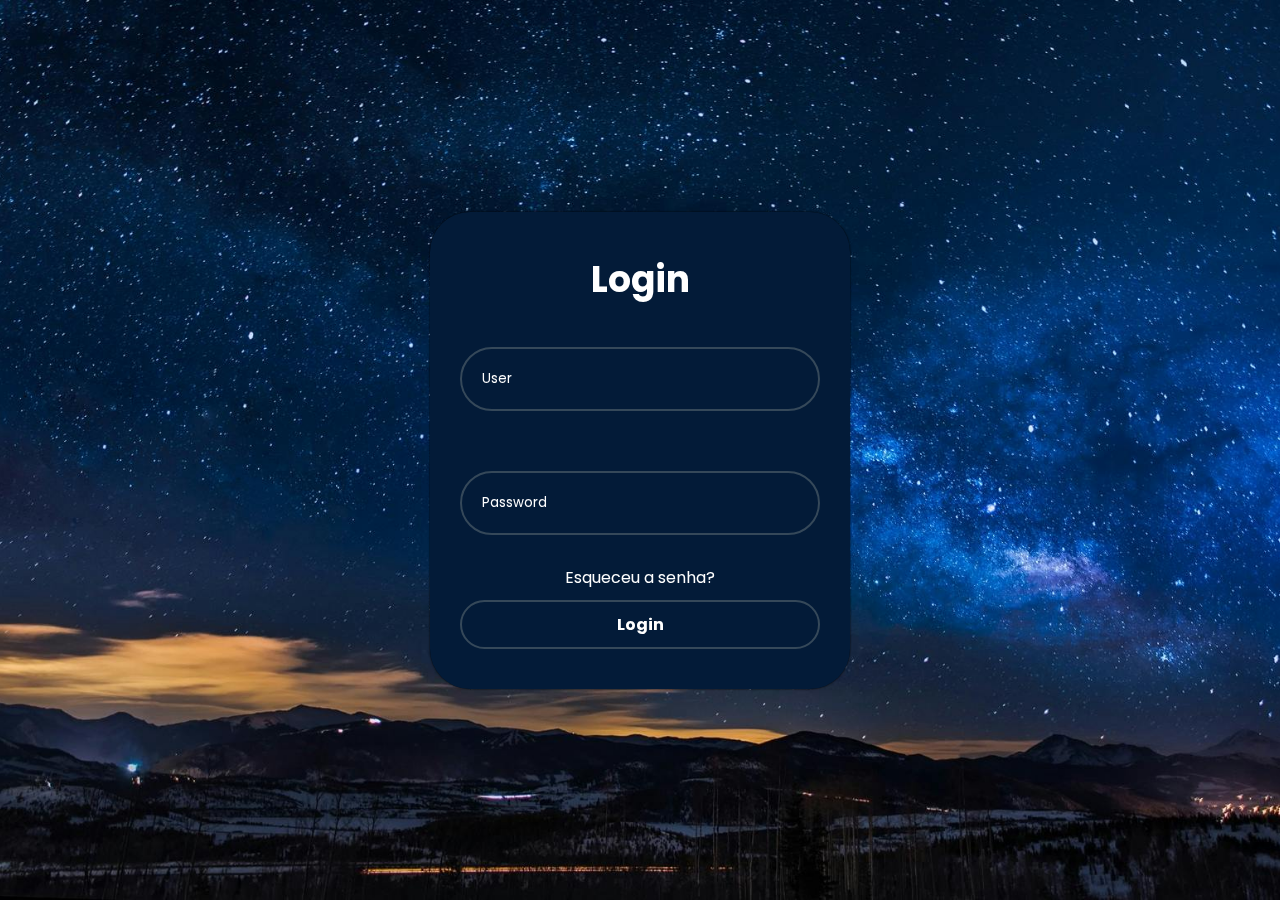
<file: index.html>
<!DOCTYPE html>
<html lang="en">
<head>
    <meta charset="UTF-8">
    <meta name="viewport" content="width=device-width, initial-scale=1.0">
    <title>Login</title>
    <link rel="stylesheet" href="./assets/styles.css">
</head>
<body>
    <div class="container">
        <div class="container2">
            <h1>Login</h1>
            <div class="inputs">
                <input type="text" placeholder="User">
            </div>
            <div class="inputs">
                <input type="password" placeholder="Password">
            </div>
            <div class="esqueceu">
                <a href="#">Esqueceu a senha?</a>
            </div>
            <div class="button">
                <a href="./navbar.html">Login</a>
            </div>
        </div>
</body>
</html>
</file>
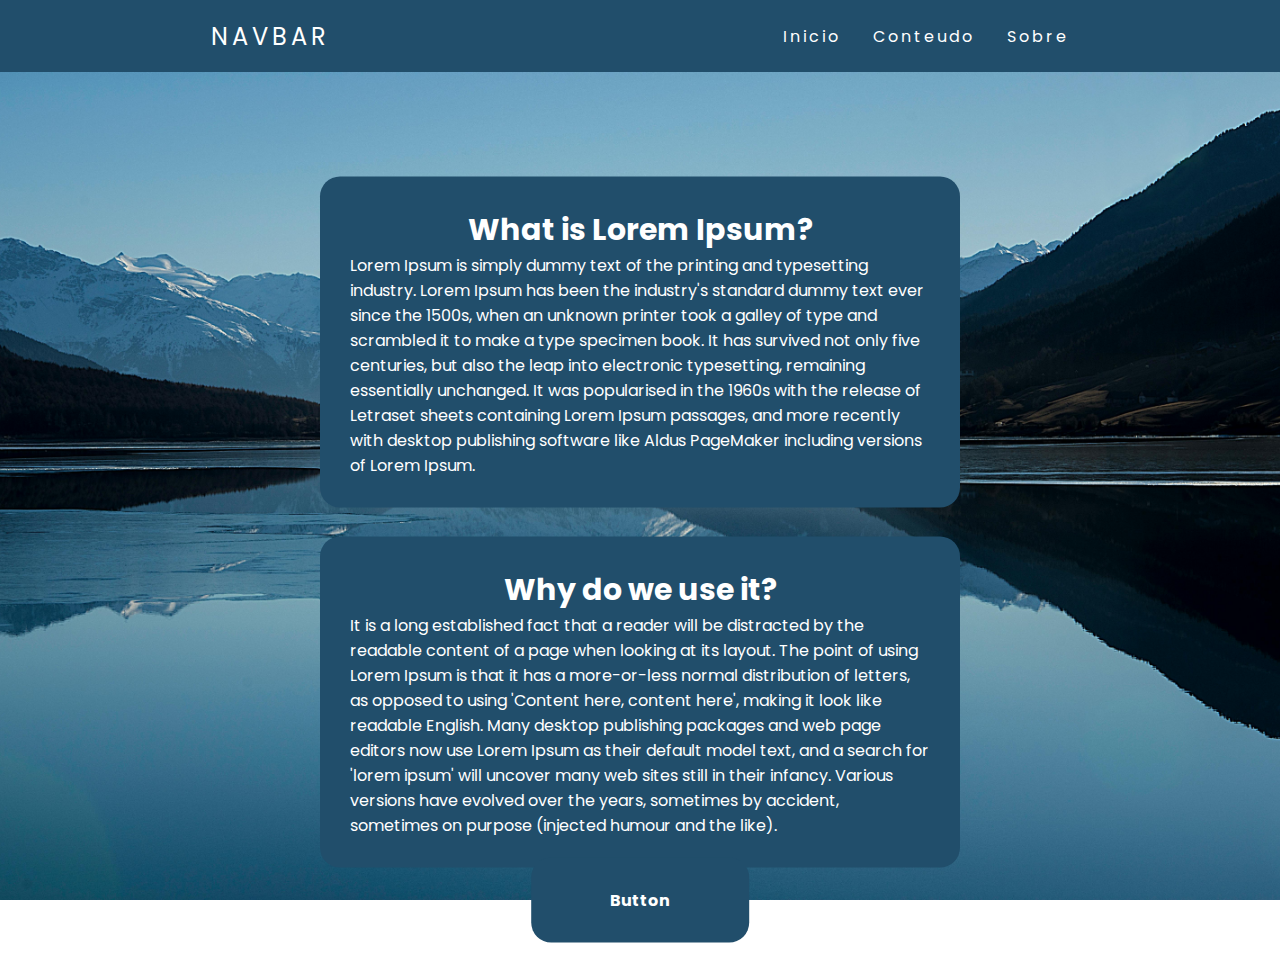
<file: navbar.html>
<!DOCTYPE html>
<html lang="en">
<head>
    <meta charset="UTF-8">
    <meta name="viewport" content="width=device-width, initial-scale=1.0">
    <title>NavBar</title>
    <link rel="stylesheet" href="./assets/navbar.css">
</head>
<body>
    <header>
        <nav>
            <a href="./index.html" class="logo">NavBar</a>
            <ul class="nav-list">
                <li><a href="/">Inicio</a></li>
                <li><a href="/">Conteudo</a></li>
                <li><a href="/">Sobre</a></li>
            </ul>
        </nav>
    </header>
    <main class="home">
        <div class="conteudo">
            <h3>What is Lorem Ipsum?</h3>
            <span>Lorem Ipsum is simply dummy text of the printing and typesetting industry. Lorem Ipsum has been the industry's standard dummy text ever since the 1500s, when an unknown printer took a galley of type and scrambled it to make a type specimen book. It has survived not only five centuries, but also the leap into electronic typesetting,
                remaining essentially unchanged. It was popularised in the 1960s with the release of Letraset sheets containing Lorem Ipsum passages,
                and more recently with desktop publishing software like Aldus PageMaker including versions of Lorem Ipsum.
            </span>
        </div>
        <div class="conteudo1">
            <h3>Why do we use it?</h3>
            <span>
                It is a long established fact that a reader will be distracted by the readable content of a page when looking at its layout. The point of using Lorem Ipsum is that it has a more-or-less normal distribution of letters, as opposed to using 'Content here, content here', making it look like readable English. Many desktop publishing packages and web page editors now use Lorem Ipsum as their default model text,
                and a search for 'lorem ipsum' will uncover many web sites still in their infancy. Various versions have evolved over the years,
                sometimes by accident, sometimes on purpose (injected humour and the like).
            </span>
        </div>
        <div class="btn">
            <a href="./carrosel.html" id="btn">Button</a>
        </div>
    </main>
</body>
</html>
</file>
<file: assets/styles.css>
@import url('https://fonts.googleapis.com/css2?family=Poppins:ital,wght@0,100;0,200;0,300;0,400;0,500;0,600;0,700;0,800;0,900;1,100;1,200;1,300;1,400;1,500;1,600;1,700;1,800;1,900&display=swap');

* {
    margin: 0;
    padding: 0;
    box-sizing: border-box;
    font-family: "Poppins", sans-serif;
}

body {
    background: url(../imgs/fundo.jpg);
    background-position: center;
    background-size: cover;
}


.container {
    display: flex;
    justify-content: center;
    align-items: center;
    min-height: 100vh;
}

.container2 {
    width: 420px;
    padding: 40px 30px;
    background: #031b38;
    border-radius: 40px;
    backdrop-filter: blur(5px);
    box-shadow: 0 0 2px black;
    border: none;
}

.container2 h1 {
    text-align: center;
    color: white;
    font-size: 36px;
    margin-bottom: 10px;
}

.inputs input{
    padding: 20px;
    width: 100%;
    outline: none;
    border-radius: 40px;
    margin: 30px 0;
    border: 2px solid rgba(255, 255, 225, .2);
    background: transparent;
    color: white;
    transition: 0.3s;
}

.inputs input:hover {
    transform: scale(1.10);
    background: #18429b;
}

input::placeholder {
    color: white;
}

.esqueceu a {
    display: flex;
    justify-content: center;
    text-align: center;
    list-style: none;
    text-decoration: none;
    color:white;
    margin-bottom: 10px;
}

.button {
    width: 100%;
    font-weight: bold;
    padding: 10px;
    border-radius: 40px;
    border: 2px solid rgba(255, 255, 225, .2);
    background: transparent;
    color: white;
    font-size: 16px;
    transition: 0.5s;
    text-align: center;
}

.button:hover {
    transform: scale(1.10);
    background: #18429b;
}

a {
    text-decoration: none;
    list-style: none;
    color: white;
}

img {
    background: url(../imgs/fundo.jpg);
}
</file>
<file: assets/navbar.css>
@import url('https://fonts.googleapis.com/css2?family=Poppins:ital,wght@0,100;0,200;0,300;0,400;0,500;0,600;0,700;0,800;0,900;1,100;1,200;1,300;1,400;1,500;1,600;1,700;1,800;1,900&display=swap');

* {
    padding: 0;
    margin: 0;
    box-sizing: border-box;
}

a {
    color: #fff;
    text-decoration: none;
    transition: 0.3s;
}

a:hover {
    opacity: 0.7;
}

.logo {
    letter-spacing: 4px;
    font-size: 24px;
    text-transform: uppercase;
}



nav {
    display: flex;
    justify-content: space-around;
    align-items: center;
    background: #214e6b;
    height: 8vh;
    font-family: "Poppins", sans-serif;
}

main {
    padding: 2rem 9%;
}

.nav-list {
    display: flex;
    list-style-type: none;
}

.nav-list li {
    letter-spacing: 3px;
    margin-left: 32px;
}

.home {
    background: url(../imgs/pexels-bri-schneiter-28802-346529.jpg) no-repeat;
    min-height: 100vh;
    background-position: center;
    background-size: cover;
    display: flex;
    align-items: center;
    display: block;
    background-attachment: fixed;
}

main  {
    position: relative;
    display: inline-block;
}

.conteudo {
    position: absolute;
    top: 30%;
    left: 50%;
    color: white;
    background: #214e6b;
    padding: 30px;
    border-radius: 20px;
    transform: translate(-50%, -50%);
    font-family: "Poppins", sans-serif;
}

.conteudo h3 {
    font-size: 30px;
    text-align: center;
}

.conteudo1 {
    position: absolute;
    top: 70%;
    left: 50%;
    color: white;
    background: #214e6b;
    padding: 30px;
    border-radius: 20px;
    transform: translate(-50%, -50%);
    font-family: "Poppins", sans-serif;
}

.conteudo1 h3 {
    font-size: 30px;
    text-align: center;
}

.btn {
    position: absolute;
    top: 92%;
    left: 50%;
    color: white;
    background: #214e6b;
    width: 17%;
    padding: 30px;
    border-radius: 20px;
    transform: translate(-50%, -50%);
    font-family: "Poppins", sans-serif;
    text-align: center;
    font-weight: bold;
    transition: 0.3s;
}

.btn:hover {
    background: #91a7b5;
}
</file>
